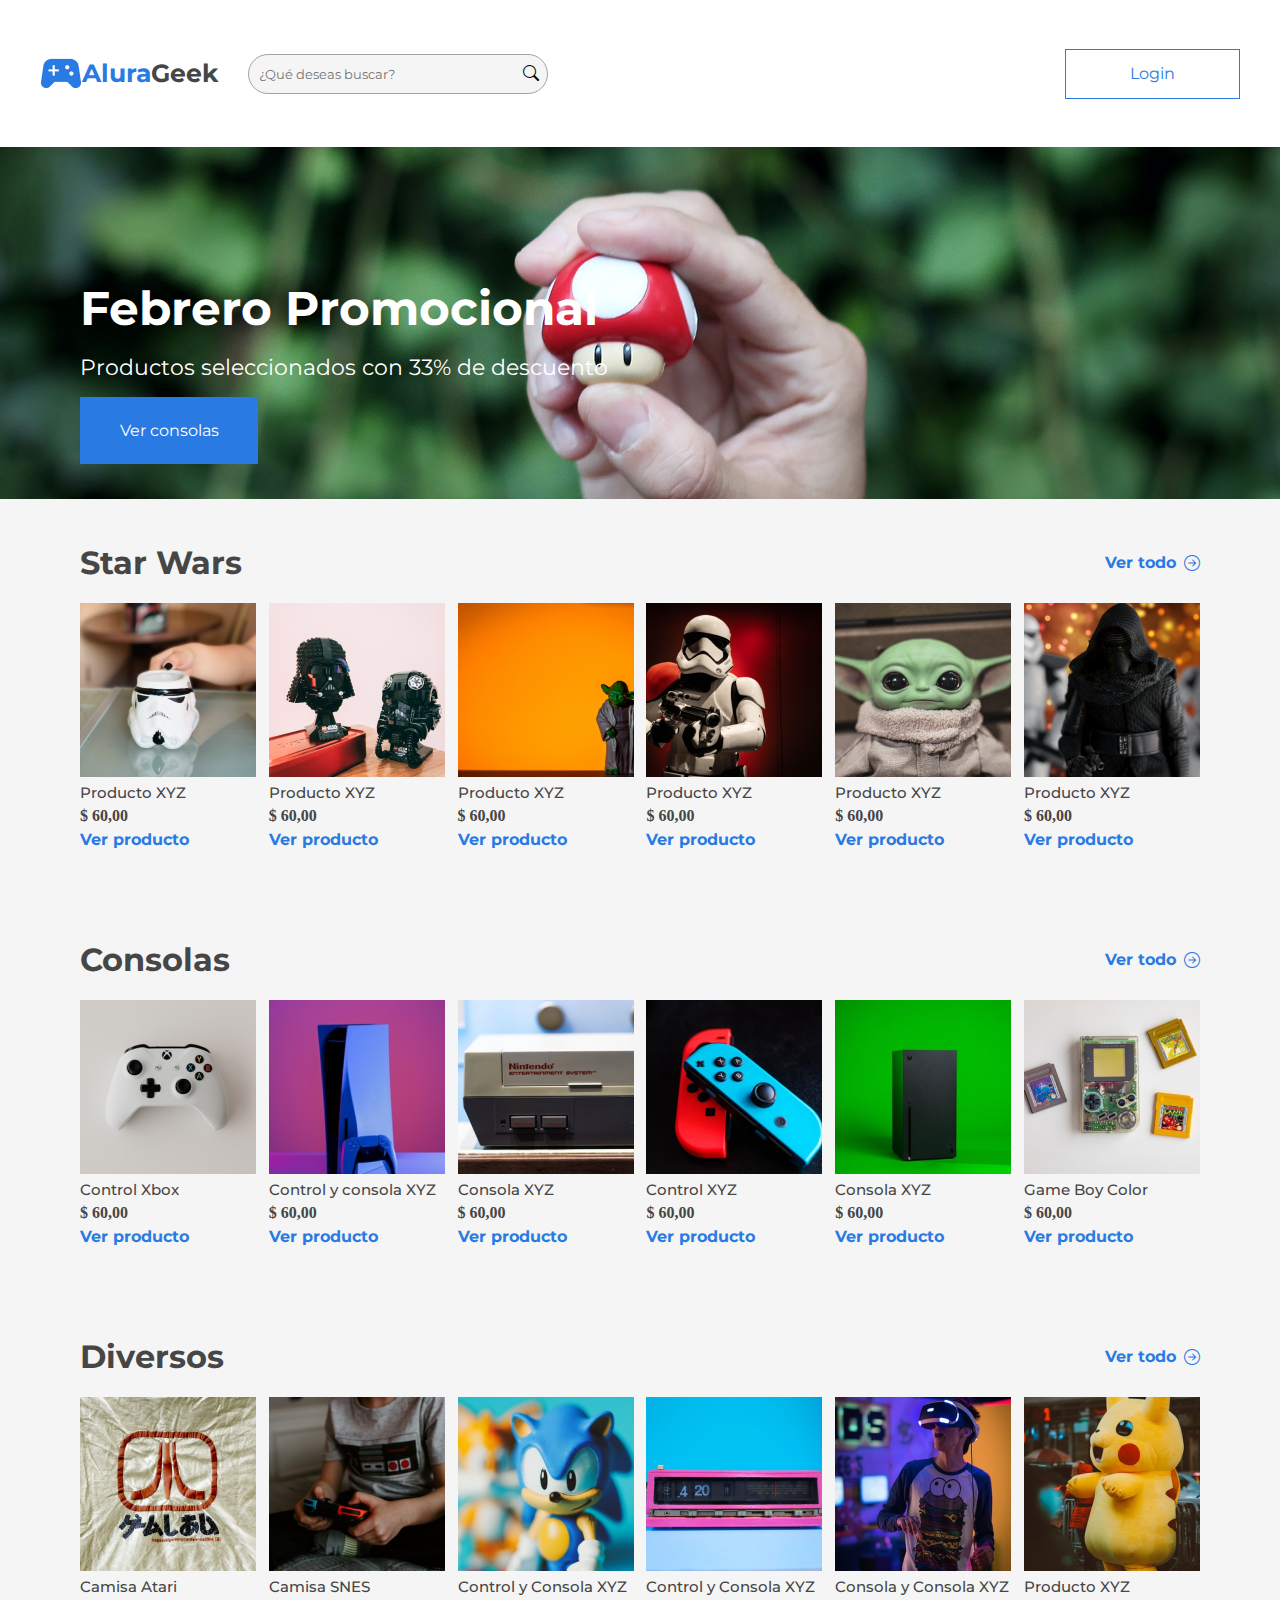
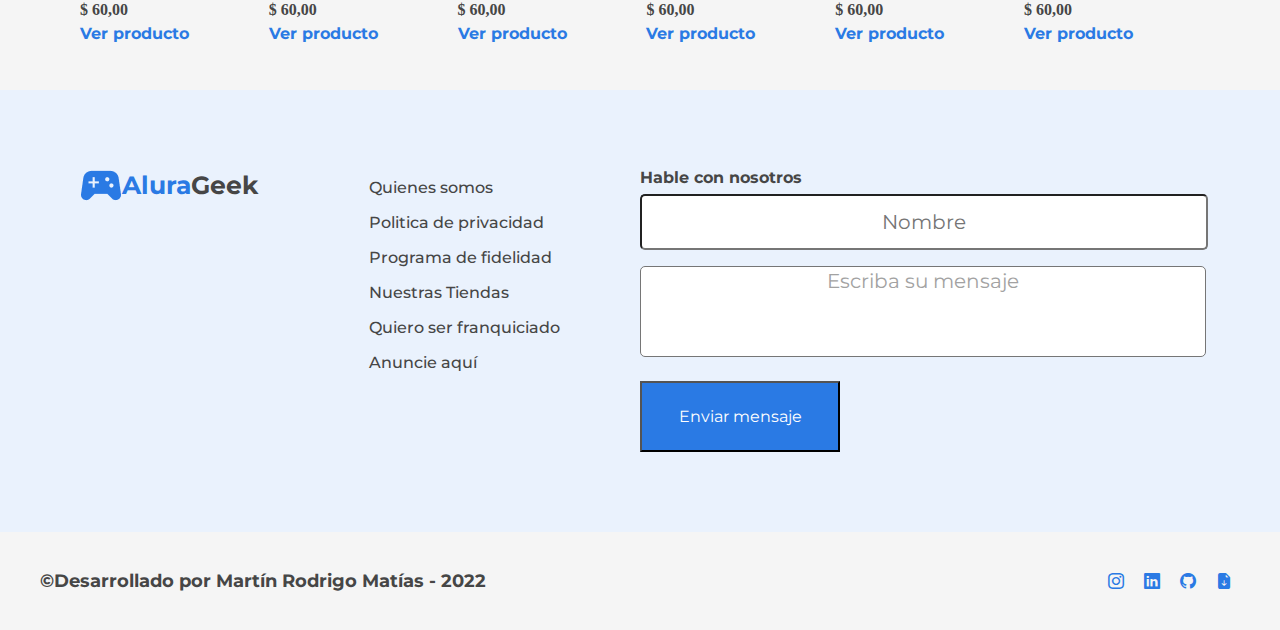
<file: index.html>
<!DOCTYPE html>
<html lang="en">
<head>
    <meta charset="UTF-8">
    <meta http-equiv="X-UA-Compatible" content="IE=edge">
    <meta name="viewport" content="width=device-width, initial-scale=1.0">
    <title>Alura Geek | Home</title>
    <link rel="stylesheet" href="https://cdn.jsdelivr.net/npm/bootstrap-icons@1.9.1/font/bootstrap-icons.css">
    <link rel="icon" type="image/png" href="/assets/imagenes/favicon.png"/>
    <link rel="preconnect" href="https://fonts.googleapis.com">
    <link rel="preconnect" href="https://fonts.gstatic.com" crossorigin>
    <link href="https://fonts.googleapis.com/css2?family=Montserrat:wght@100;300;400;700&family=Open+Sans:wght@300;400;700&display=swap" rel="stylesheet">
    <link rel="stylesheet" href="https://cdnjs.cloudflare.com/ajax/libs/font-awesome/6.1.2/css/all.min.css" integrity="sha512-1sCRPdkRXhBV2PBLUdRb4tMg1w2YPf37qatUFeS7zlBy7jJI8Lf4VHwWfZZfpXtYSLy85pkm9GaYVYMfw5BC1A==" crossorigin="anonymous" referrerpolicy="no-referrer" />
    <link rel="stylesheet" href="reset.css">
    <link rel="stylesheet" href="assets/css/header/header.css">
    <link rel="stylesheet" href="assets/css/header/header-left.css">
    <link rel="stylesheet" href="assets/css/header/header-title.css">
    <link rel="stylesheet" href="assets/css/header/header-input.css">
    <link rel="stylesheet" href="assets/css/header/header-icon.css">
    <link rel="stylesheet" href="assets/css/header/header-search.css">
    <link rel="stylesheet" href="assets/css/header/header-login.css">
    <link rel="stylesheet" href="assets/css/banner/banner.css">
    <link rel="stylesheet" href="assets/css/banner/banner-info.css">
    <link rel="stylesheet" href="assets/css/banner/banner-titulo.css">
    <link rel="stylesheet" href="assets/css/banner/banner-descripcion.css">
    <link rel="stylesheet" href="assets/css/banner/banner-link.css">
    <link rel="stylesheet" href="assets/css/star-wars/sw-header.css">
    <link rel="stylesheet" href="assets/css/star-wars/sw-link.css">
    <link rel="stylesheet" href="assets/css/star-wars/sw.css">
    <link rel="stylesheet" href="assets/css/star-wars/sw-cards-card.css">
    <link rel="stylesheet" href="assets/css/star-wars/sw-header-titulo.css">
    <link rel="stylesheet" href="assets/css/star-wars/sw-cards-card-img.css">
    <link rel="stylesheet" href="assets/css/star-wars/sw-cards-card-title.css">
    <link rel="stylesheet" href="assets/css/star-wars/sw-cards-card-price.css">
    <link rel="stylesheet" href="assets/css/star-wars/sw-cards-card-link.css">
    <link rel="stylesheet" href="assets/css/star-wars/swcards.css">
    <link rel="stylesheet" href="assets/css/contacto/contacto.css">
    <link rel="stylesheet" href="assets/css/contacto/contacto-links.css">
    <link rel="stylesheet" href="assets/css/contacto/contacto-links-i.css">
    <link rel="stylesheet" href="assets/css/contacto/contacto-form-title.css">
    <link rel="stylesheet" href="assets/css/contacto/contacto-form.css">
    <link rel="stylesheet" href="assets/css/contacto/contacto-form-btn.css">
    <link rel="stylesheet" href="assets/css/footer/footer-social.css">
    <link rel="stylesheet" href="assets/css/footer/footer-titulo.css">
    <link rel="stylesheet" href="assets/css/footer/footer.css">
</head>
    <!-- Google tag (gtag.js) -->
<script async src="https://www.googletagmanager.com/gtag/js?id=G-5X4X8X22XF"></script>
<script>
  window.dataLayer = window.dataLayer || [];
  function gtag(){dataLayer.push(arguments);}
  gtag('js', new Date());

  gtag('config', 'G-5X4X8X22XF');
</script>
<body>
    <main>
        <header class="header">
            <div class="header__left">
                <img src="assets/imagenes/joystick.png" alt="" srcset="">
                <p class="header__title-alura">Alura</p>
                <p class="header__title-geek">Geek</p>
                <div class="header__search">
                    <input type="text" placeholder="¿Qué deseas buscar?" class="header__input">
                    <i class="bi bi-search header-icon"></i>
                </div>
            </div>
            <a href="login.html" class="header__login">Login</a>
        </header>
        <section class="banner">
            <div class="banner__info">
                <h1 class="banner__titulo">Febrero Promocional</h1>
                <p class="banner__descripcion">Productos seleccionados con 33% de descuento</p>
                <a href="" class="banner__link">Ver consolas</a>
            </div>
        </section>
        <section>
            <div class="starwars">
                <div class="starwars__header">
                    <h3 class="starwars__header-titulo">Star Wars</h3>
                    <a href="" class="starwars__link">
                        <p class="starwars__link-txt">Ver todo</p>
                        <i class="bi bi-arrow-right-circle starwars__link-i"></i> 
                    </a>
                </div>
                <div class="starwars__cards">
                    <div class="starwars__cards__card">
                        <img src="assets/imagenes/Star Wars/sw1.png" alt="" class="starwars__cards__card-img">
                        <h4 class="starwars__cards__card-title">Producto XYZ</h4>
                        <p class="starwars__cards__card-price">$ 60,00</p>
                        <a href="" class="starwars__cards__card-link">Ver producto</a>
                    </div>
                    <div class="starwars__cards__card">
                        <img src="assets/imagenes/Star Wars/sw2.png" alt="" class="starwars__cards__card-img">
                        <h4 class="starwars__cards__card-title">Producto XYZ</h4>
                        <p class="starwars__cards__card-price">$ 60,00</p>
                        <a href="" class="starwars__cards__card-link">Ver producto</a>
                    </div>
                    <div class="starwars__cards__card">
                        <img src="assets/imagenes/Star Wars/sw3.png" alt="" class="starwars__cards__card-img">
                        <h4 class="starwars__cards__card-title">Producto XYZ</h4>
                        <p class="starwars__cards__card-price">$ 60,00</p>
                        <a href="" class="starwars__cards__card-link">Ver producto</a>
                    </div>
                    <div class="starwars__cards__card">
                        <img src="assets/imagenes/Star Wars/sw4.png" alt="" class="starwars__cards__card-img">
                        <h4 class="starwars__cards__card-title">Producto XYZ</h4>
                        <p class="starwars__cards__card-price">$ 60,00</p>
                        <a href="" class="starwars__cards__card-link">Ver producto</a>
                    </div>
                    <div class="starwars__cards__card last">
                        <img src="assets/imagenes/Star Wars/sw5.png" alt="" class="starwars__cards__card-img">
                        <h4 class="starwars__cards__card-title">Producto XYZ</h4>
                        <p class="starwars__cards__card-price">$ 60,00</p>
                        <a href="" class="starwars__cards__card-link">Ver producto</a>
                    </div>
                    <div class="starwars__cards__card last">
                        <img src="assets/imagenes/Star Wars/sw6.png" alt="" class="starwars__cards__card-img">
                        <h4 class="starwars__cards__card-title">Producto XYZ</h4>
                        <p class="starwars__cards__card-price">$ 60,00</p>
                        <a href="" class="starwars__cards__card-link">Ver producto</a>
                    </div>
                </div>
            </div>
        </section>
        <div class="starwars">
            <div class="starwars__header">
                <h3 class="starwars__header-titulo">Consolas</h3>
                <a href="" class="starwars__link">
                    <p class="starwars__link-txt">Ver todo</p>
                    <i class="bi bi-arrow-right-circle starwars__link-i"></i> 
                </a>
            </div>
            <div class="starwars__cards">
                <div class="starwars__cards__card">
                    <img src="assets/imagenes/consolas/consola1.png" alt="" class="starwars__cards__card-img">
                    <h4 class="starwars__cards__card-title">Control Xbox</h4>
                    <p class="starwars__cards__card-price">$ 60,00</p>
                    <a href="" class="starwars__cards__card-link">Ver producto</a>
                </div>
                <div class="starwars__cards__card">
                    <img src="assets/imagenes/consolas/consola2.png" alt="" class="starwars__cards__card-img">
                    <h4 class="starwars__cards__card-title">Control y consola XYZ</h4>
                    <p class="starwars__cards__card-price">$ 60,00</p>
                    <a href="" class="starwars__cards__card-link">Ver producto</a>
                </div>
                <div class="starwars__cards__card">
                    <img src="assets/imagenes/consolas/consola3.png" alt="" class="starwars__cards__card-img">
                    <h4 class="starwars__cards__card-title">Consola XYZ</h4>
                    <p class="starwars__cards__card-price">$ 60,00</p>
                    <a href="" class="starwars__cards__card-link">Ver producto</a>
                </div>
                <div class="starwars__cards__card">
                    <img src="assets/imagenes/consolas/consola4.png" alt="" class="starwars__cards__card-img">
                    <h4 class="starwars__cards__card-title">Control XYZ</h4>
                    <p class="starwars__cards__card-price">$ 60,00</p>
                    <a href="" class="starwars__cards__card-link">Ver producto</a>
                </div>
                <div class="starwars__cards__card last">
                    <img src="assets/imagenes/consolas/consola5.png" alt="" class="starwars__cards__card-img">
                    <h4 class="starwars__cards__card-title">Consola XYZ</h4>
                    <p class="starwars__cards__card-price">$ 60,00</p>
                    <a href="" class="starwars__cards__card-link">Ver producto</a>
                </div>
                <div class="starwars__cards__card last">
                    <img src="assets/imagenes/consolas/consola6.png" alt="" class="starwars__cards__card-img">
                    <h4 class="starwars__cards__card-title">Game Boy Color</h4>
                    <p class="starwars__cards__card-price">$ 60,00</p>
                    <a href="" class="starwars__cards__card-link">Ver producto</a>
                </div>
            </div>
        </div>
        <div class="starwars">
            <div class="starwars__header">
                <h3 class="starwars__header-titulo">Diversos</h3>
                <a href="" class="starwars__link">
                    <p class="starwars__link-txt">Ver todo</p>
                    <i class="bi bi-arrow-right-circle starwars__link-i"></i>
                </a>
            </div>
            <div class="starwars__cards">
                <div class="starwars__cards__card">
                    <img src="assets/imagenes/consolas/div1.png" alt="" class="starwars__cards__card-img">
                    <h4 class="starwars__cards__card-title">Camisa Atari</h4>
                    <p class="starwars__cards__card-price">$ 60,00</p>
                    <a href="" class="starwars__cards__card-link">Ver producto</a>
                </div>
                <div class="starwars__cards__card">
                    <img src="assets/imagenes/consolas/div2.png" alt="" class="starwars__cards__card-img">
                    <h4 class="starwars__cards__card-title">Camisa SNES</h4>
                    <p class="starwars__cards__card-price">$ 60,00</p>
                    <a href="" class="starwars__cards__card-link">Ver producto</a>
                </div>
                <div class="starwars__cards__card">
                    <img src="assets/imagenes/consolas/div3.png" alt="" class="starwars__cards__card-img">
                    <h4 class="starwars__cards__card-title">Control y Consola XYZ</h4>
                    <p class="starwars__cards__card-price">$ 60,00</p>
                    <a href="" class="starwars__cards__card-link">Ver producto</a>
                </div>
                <div class="starwars__cards__card">
                    <img src="assets/imagenes/consolas/div4.png" alt="" class="starwars__cards__card-img">
                    <h4 class="starwars__cards__card-title">Control y Consola XYZ</h4>
                    <p class="starwars__cards__card-price">$ 60,00</p>
                    <a href="" class="starwars__cards__card-link">Ver producto</a>
                </div>
                <div class="starwars__cards__card last">
                    <img src="assets/imagenes/consolas/div5.png" alt="" class="starwars__cards__card-img">
                    <h4 class="starwars__cards__card-title">Consola y Consola XYZ</h4>
                    <p class="starwars__cards__card-price">$ 60,00</p>
                    <a href="" class="starwars__cards__card-link">Ver producto</a>
                </div>
                <div class="starwars__cards__card last">
                    <img src="assets/imagenes/consolas/div6.png" alt="" class="starwars__cards__card-img">
                    <h4 class="starwars__cards__card-title">Producto XYZ</h4>
                    <p class="starwars__cards__card-price">$ 60,00</p>
                    <a href="" class="starwars__cards__card-link">Ver producto</a>
                </div>
            </div>
        </div>
    </section>
    <section class="contacto">
        <div class="header__left">
            <img src="assets/imagenes/joystick.png" alt="" srcset="">
            <p class="header__title-alura">Alura</p>
            <p class="header__title-geek">Geek</p>
        </div>
        <div class="contacto__links">
            <ul>
                <li><a href="" class="contacto__links-i">Quienes somos</a></li>
                <li><a href="" class="contacto__links-i">Politica de privacidad</a></li>
                <li><a href="" class="contacto__links-i">Programa de fidelidad</a></li>
                <li><a href="" class="contacto__links-i">Nuestras Tiendas</a></li>
                <li><a href="" class="contacto__links-i">Quiero ser franquiciado</a></li>
                <li><a href="" class="contacto__links-i">Anuncie aquí</a></li>
            </ul>
        </div>
        <div class="contacto__form">
            <h3 class="contacto__form-title">Hable con nosotros</h3>
            <form action="" class="contacto__form__form">
                <input type="text" placeholder="Nombre" class="contacto__form-nombre">
                <textarea name="" id="" cols="30" rows="10" class="contacto__form-ta">Escriba su mensaje</textarea>
                <button type="submit" class="contacto__form-btn">Enviar mensaje</button>
            </form>
        </div>
    </section>
    </main>
    <footer class="footer">
        <h4 class="footer__titulo">&#169Desarrollado por Martín Rodrigo Matías - 2022</h4>
        <div class="footer__social"> 
            <a href="https://www.facebook.com/martin.kyrke/" class="footer__social-link"><i class="fa-brands fa-facebook"></i></a>
            <a href="https://www.instagram.com/kyrke/" class="footer__social-link" target="_blank"><i class="bi bi-instagram"></i></a>
            <a href="https://www.linkedin.com/in/kyrkematias/" class="footer__social-link" target="_blank"><i class="bi bi-linkedin"></i></a>
            <a href="https://github.com/kyrkematias" class="footer__social-link" target="_blank"><i class="bi bi-github "></i></a>
            <a href="cv martin Resum.pdf" class="footer__social-link" target="_blank"><i class="bi bi-file-earmark-arrow-down-fill "></i></a>
        </div>
    </footer>
   
</body>
</html>
</file>
<file: assets/css/header/header.css>
.header{
    align-items: center;
    display: flex;
    flex-direction: row;
    height: 115px;
    justify-content: space-between;
    padding: 1rem 2.5rem;
}

@media (min-width: 768px) and (max-width: 992px){
    .header{
        padding: 1rem 1rem;
    }
}

@media (max-width: 600px){
    .header{
        flex-direction: column-reverse;
        padding: 1rem 1rem;
    }
}
</file>
<file: assets/css/header/header-left.css>
.header__left{
    align-items: center;
    display: flex;
    flex-direction: row;
}

.header__left-link{
    align-items: center;
    display: flex;
    flex-direction: row;
    text-decoration: none;
}

@media (max-width: 600px){
    .header__left{
        justify-content: space-around;
    }
}
</file>
<file: assets/css/header/header-title.css>
.header__title-alura{
    color: #2A7AE4;
    font-family: 'Montserrat', sans-serif;
    font-size: 25px;
    font-weight: 700;
}

.header__title-geek{
    color: #464646;
    font-family: 'Montserrat', sans-serif;
    font-size: 25px;
    font-weight: 700;
    margin-right: 30px;
}

@media (max-width: 600px){
    .header__title-geek{
        margin-right: auto;
    }
}
</file>
<file: assets/css/header/header-input.css>
.header__input{
    background: #F5F5F5;
    border: none;
    color: #A2A2A2;;
    font-family: 'Montserrat', sans-serif;
}

@media (max-width: 600px){
    .header__input{
        display: none;
    }
}
</file>
<file: assets/css/header/header-icon.css>
.header__icon{
    color: #A2A2A2;;
}
</file>
<file: assets/css/header/header-search.css>
.header__search{
    align-items: center;
    background: #F5F5F5;
    box-sizing: border-box;
    border-radius: 30px;
    border: solid #A2A2A2 1px;
    display: flex;
    flex-direction: row;
    justify-content: space-between;
    height: 40px;
    padding: 8px;
    width: 300px;
}

@media (max-width: 600px){
    .header__search{
        background: none;
        border: none;
        width: max-content;
    }
}
</file>
<file: assets/css/header/header-login.css>
.header__login{
    color: #2A7AE4;
    border: 1px solid #2A7AE4;
    font-family: 'Montserrat', sans-serif;
    padding: 1rem 4rem;
    text-decoration: none;
    transition: 0.5s;
}

.header__login:hover{
    background-color: #a0c5f5;
}

@media (max-width: 600px){
    .header__login{
        order: -1;
        padding: 1rem 3rem;
    }
}
</file>
<file: assets/css/banner/banner.css>
.banner{
    background: url(../../imagenes/banner.jpg) no-repeat  center/ cover;
    height: 352px;
}

@media (max-width: 600px){
    .banner{
        height: 60vh;
    }
}
</file>
<file: assets/css/banner/banner-info.css>
.banner__info{
    display: flex;
    flex-direction: column;
    height: 352px;
    justify-content: center;
    padding: 0 5rem;
}

@media (max-width: 600px){
    .banner__info{
        height: inherit;
        padding: 0 2rem;
    }
}
</file>
<file: assets/css/banner/banner-titulo.css>
.banner__titulo{
    color: #ffffff;
    font-family: 'Montserrat', sans-serif;
    font-size: 47px;
    font-weight: bold;
    line-height: 61px;
    margin-top: 6rem;
}
</file>
<file: assets/css/banner/banner-descripcion.css>
.banner__descripcion{
    color: #ffffff;
    font-family: 'Montserrat', sans-serif;
    font-size: 22px;
    line-height: 26px;
    margin-top: 1rem;
}
</file>
<file: assets/css/banner/banner-link.css>
.banner__link{
    background: #2A7AE4;
    color: #ffffff;
    font-family: 'Montserrat', sans-serif;
    font-size: 16px;
    line-height: 19px;
    margin-top: 1rem;
    padding: 1.5rem;
    text-align: center;
    text-decoration: none;
    transition: 0.5s;
    width: 130px;
}

.banner__link:hover{
    background: #69a5f5;
}
</file>
<file: assets/css/star-wars/sw-header.css>
.starwars__header{
    align-items: center;
    display: flex;
    flex-direction: row;
    font-weight: 700;
    justify-content: space-between;
    margin-bottom: 1.5rem;
}
</file>
<file: assets/css/star-wars/sw-link.css>
.starwars__link{
    align-items: center;
    display: flex;
    flex-direction: row;
    text-decoration: none;
}

.starwars__link-txt{
    color: #2A7AE4;
    font-family: 'Montserrat', sans-serif;
    font-size: 16px;
}

.starwars__link-i{
    color: #2A7AE4;
    margin-left: 0.5rem;
}
</file>
<file: assets/css/star-wars/sw.css>
.starwars{
    background: #F5F5F5;
    display: flex;
    flex-direction: column;
    padding: 3rem 5rem;
}

@media (min-width: 768px) and (max-width: 992px){
    .starwars{
        padding: 2.5rem 2rem;
    }
}

@media (max-width: 600px){
    .starwars{
        padding: 2.5rem 1rem;
    }
}
</file>
<file: assets/css/star-wars/sw-cards-card.css>
.starwars__cards__card{
    display: flex;
    flex-direction: column;
}

@media (min-width: 768px) and (max-width: 992px){
    .last{
        display: none;
    }
}

@media (max-width: 600px){
    .last{
        display: none;
    }
    .starwars__cards__card{
        margin: 1rem 0;
    }
}
</file>
<file: assets/css/star-wars/sw-header-titulo.css>
.starwars__header-titulo{
    color: #464646;
    font-family: 'Montserrat', sans-serif;
    font-size: 32px;
    font-weight: bold;
}
</file>
<file: assets/css/star-wars/sw-cards-card-img.css>
.starwars__cards__card-img{
    height: 174px;
    width: 176px;
}

@media (max-width: 400px){
    .starwars__cards__card-img{
        height: 150px;
        width: 150px;
    }
}
</file>
<file: assets/css/star-wars/sw-cards-card-title.css>
.starwars__cards__card-title{
    color: #464646;
    font-family: 'Montserrat', sans-serif;
    font-size: 15px;
    font-weight: 500;
    margin: 0.5rem 0;
}
</file>
<file: assets/css/star-wars/sw-cards-card-price.css>
.starwars__cards__card-price{
    color: #464646;
    font-size: 16px;
    font-weight: 700;
}
</file>
<file: assets/css/star-wars/sw-cards-card-link.css>
.starwars__cards__card-link{
    color: #2A7AE4;
    font-family: 'Montserrat', sans-serif;
    font-size: 16px;
    font-weight: 700;
    margin-top: 0.5rem;
    text-decoration: none;
}
</file>
<file: assets/css/star-wars/swcards.css>
.starwars__cards{
    display: flex;
    flex-direction: row;
    justify-content: space-between;
}

@media (max-width: 600px){
    .starwars__cards{
        flex-wrap: wrap;
        justify-content: space-around;
    }
}
</file>
<file: assets/css/contacto/contacto.css>
.contacto{
    align-items: flex-start;
    background: #EAF2FD;
    display: flex;
    flex-direction: row;
    justify-content: space-between;
    padding: 5rem;
}

@media (min-width: 768px) and (max-width: 992px){
    .contacto{
        flex-direction: column;
    }
}

@media (max-width: 600px){
    .contacto{
        align-items: center;
        flex-direction: column;
        padding: 2.5rem 1rem;
    }
}
</file>
<file: assets/css/contacto/contacto-links.css>
@media (min-width: 768px) and (max-width: 992px){
    .contacto__links{
        margin: 2rem 0;
    }
}

@media (max-width: 600px){
    .contacto__links{
        margin: 2rem 0;
    }
}
</file>
<file: assets/css/contacto/contacto-links-i.css>
.contacto__links-i{
    color: #464646;
    font-family: 'Montserrat', sans-serif;
    font-weight: 500;
    font-size: 16px;
    line-height: 35px;
    text-decoration: none;
}
</file>
<file: assets/css/contacto/contacto-form-title.css>
.contacto__form-title{
    color: #464646;
    font-family: 'Montserrat', sans-serif;
    font-size: 16px;
    font-weight: 700;
}
</file>
<file: assets/css/contacto/contacto-form.css>
.contacto__form{
    display: flex;
    flex-direction: column;
    width: 560px;
}

.contacto__form__form{
    display: flex;
    flex-direction: column;
}

.contacto__form-nombre{
    border-radius: 5px;
    color: #A2A2A2;
    font-family: 'Montserrat', sans-serif;
    font-size: 20px;
    height: 50px;
    margin: 0.5rem 0;
    text-align: center;
    width: 100%;
}

.contacto__form-ta{
    border-radius: 5px;
    color: #A2A2A2;
    font-family: 'Montserrat', sans-serif;
    font-size: 20px;
    height: 85px;
    margin: 0.5rem 0;
    text-align: center;
    resize: none;
    width: 100%;
}

@media (max-width: 600px){
    .contacto__form{
        order: -1;
        width: 100%;
    }
    .contacto__form-nombre{
        width: auto;
    }
    .contacto__form-ta{
        width: auto;
    }
}
</file>
<file: assets/css/contacto/contacto-form-btn.css>
.contacto__form-btn{
    background: #2A7AE4;
    color: #ffffff;
    font-family: 'Montserrat', sans-serif;
    font-size: 16px;
    line-height: 19px;
    margin-top: 1rem;
    padding: 1.5rem;
    text-align: center;
    text-decoration: none;
    transition: 0.5s;
    width: 200px;
}

.contacto__form-btn:hover{
    background: #69a5f5;
}

@media (max-width: 600px){
    .contacto__form-btn{
        margin: 1rem 0 2.5rem 0;
    }
}
</file>
<file: assets/css/footer/footer-social.css>
.footer__social-link{
    color: #2A7AE4;
    text-decoration: none;
    padding: 0.5rem;
}

@media screen and(max-width: 600px){
    .footer__social{
        align-self: center;
        display: flex;
        flex-direction: row;
        justify-content: center;
    }
}
</file>
<file: assets/css/footer/footer-titulo.css>
.footer__titulo{
    color: #464646;
    font-family: 'Montserrat', sans-serif;
    font-size: 18px;
    font-weight: bold;
}

@media (max-width: 992px){
    .footer__titulo{
        margin-bottom: 1.5rem;
    }
}

@media (max-width: 600px){
    .footer__titulo{
        align-self: center;
        font-size: 16px;
        text-align: center;
    }
}
</file>
<file: assets/css/footer/footer.css>
@media (min-width: 992px){
    .footer{
        align-items: center;
        background: #F5F5F5;
        display: flex;
        flex-direction: row;
        justify-content: space-between;
        padding: 2.5rem;
    }
}

@media (max-width: 600px){
    .footer{
        align-items: center;
        display: flex;
        flex-direction: column;
        margin: 2rem 0;
        width: 100vw;
    }
}

@media (width: 768px) and (max-width: 992px){
    .footer{
        align-items: center;
        display: flex;
        flex-direction: column;
        margin: 2rem 0;
        width: 100%;
        padding: 2.5rem 0;
    }
}
</file>
